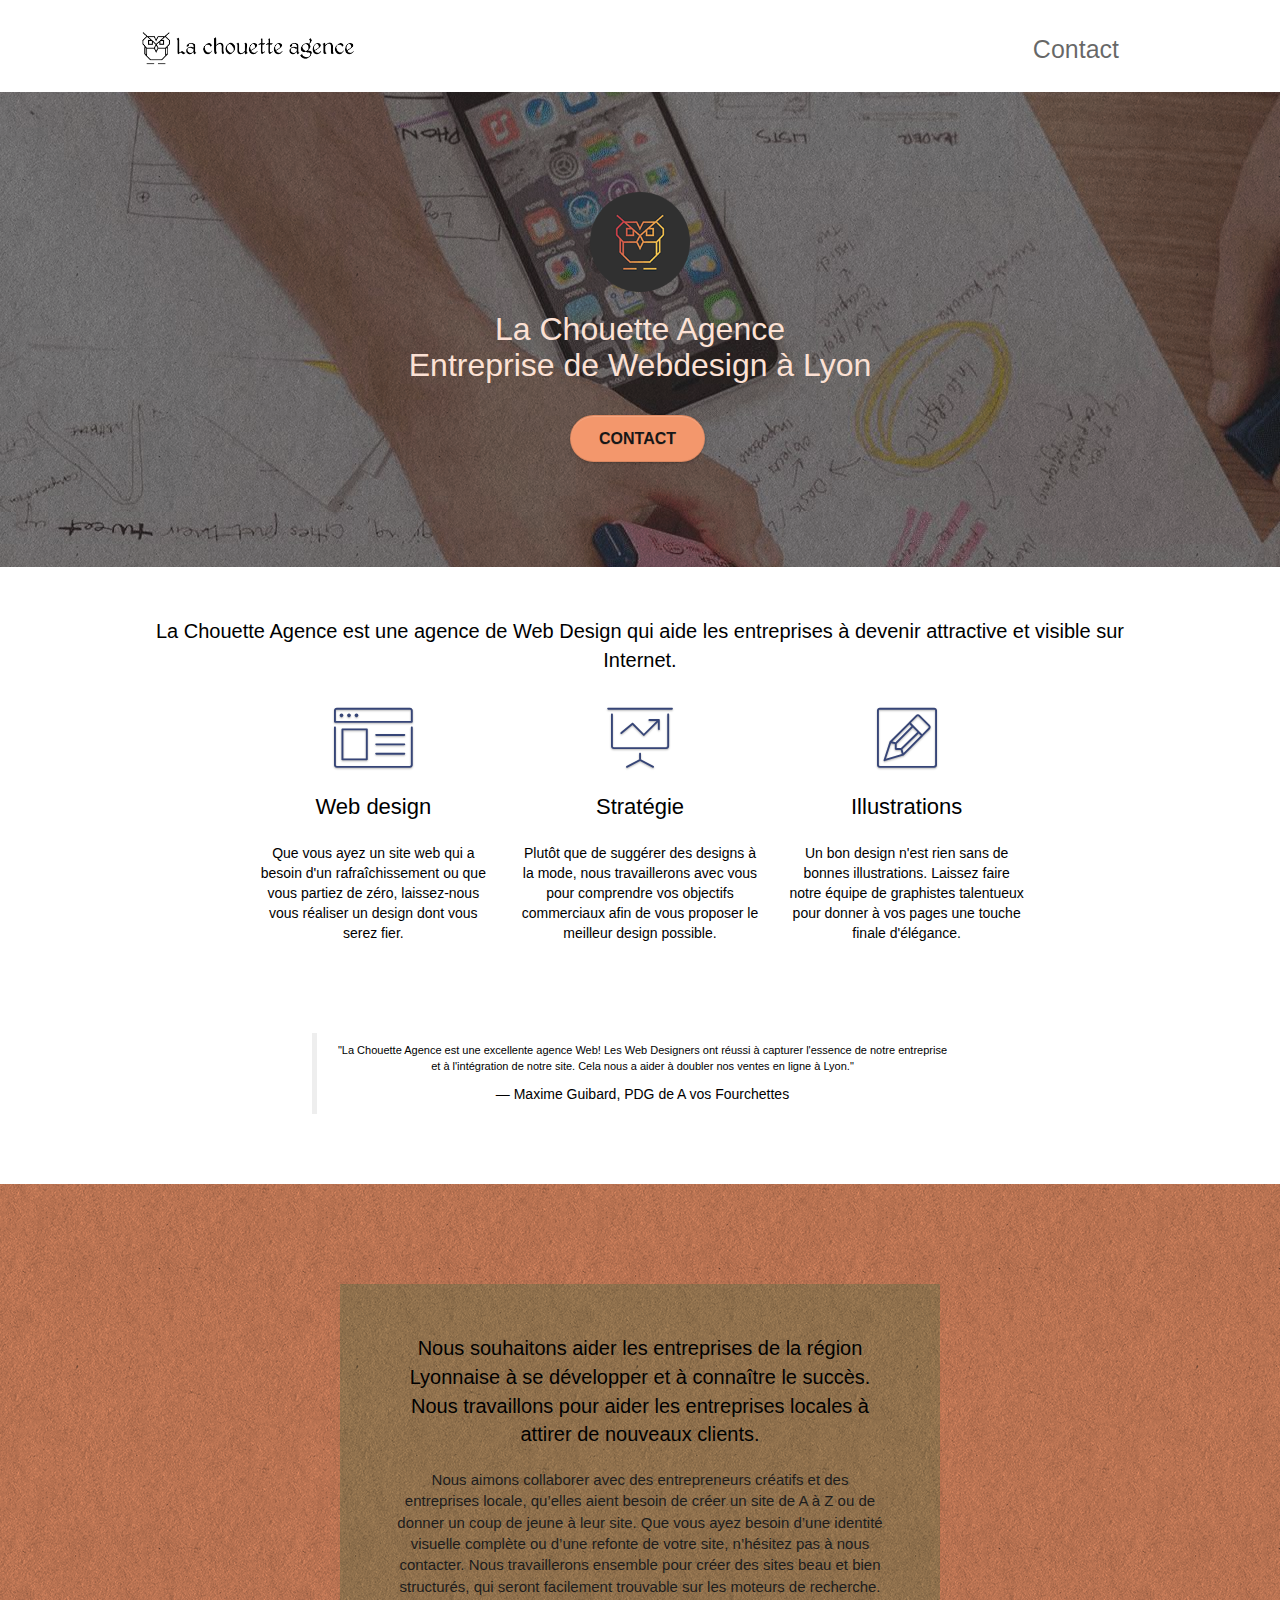
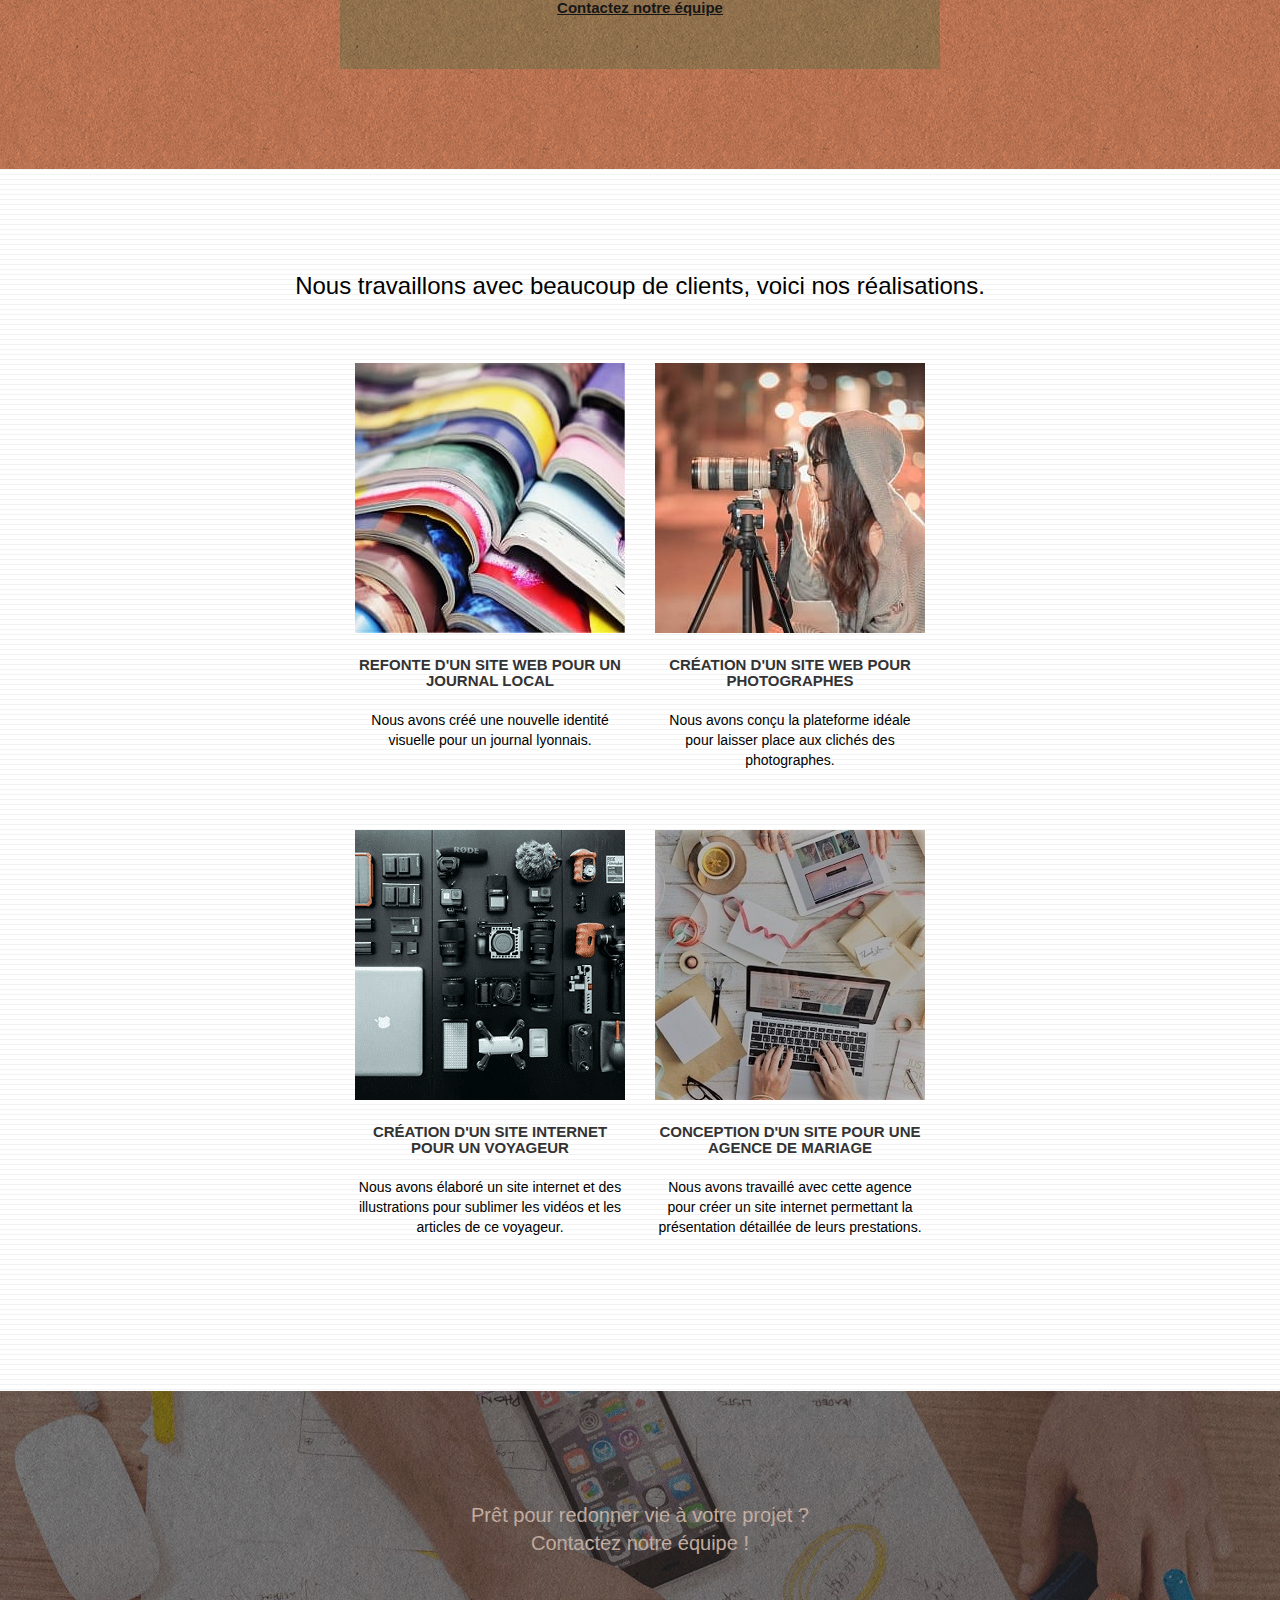
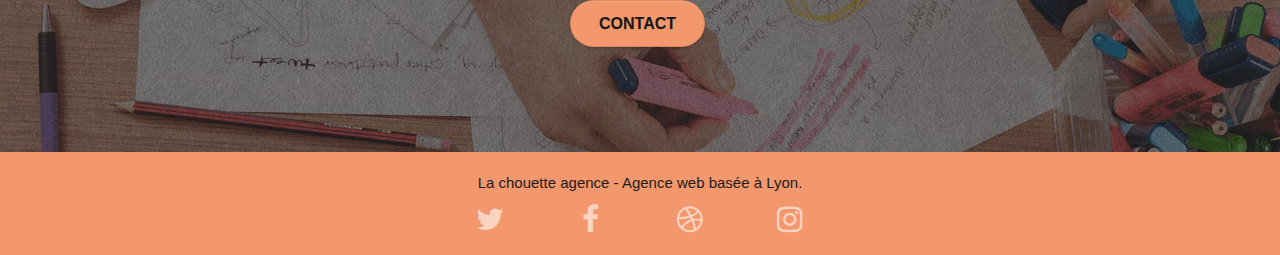
<file: modify/index.html>
<!doctype html>
<html lang="fr">

<head>
	<meta charset="utf-8">
	<meta name="description" content="La Chouette Agence | Agence de Web Design sur Lyon qui aide les entreprises à devenir attractive et visible sur Internet">
	<meta name="viewport" content="width=device-width, initial-scale=1.0">
	<link rel="canonical" href="https://sheleril.github.io/La-chouette-agence/modify/index.html">
	<link rel="apple-touch-icon" sizes="180x180" href="./img/apple-touch-icon.png">
	<link rel="icon" type="image/png" sizes="32x32" href="./img/favicon-32x32.png">
	<link rel="icon" type="image/png" sizes="16x16" href="./img/favicon-16x16.png">
	<link rel="manifest" href="./img/site.webmanifest">

	<!--Link Preload-->
	<link rel="preload" href="./css/bootstrap.css" as="style">
	<link rel="preload" href="../modify/css/css-min.css" as="style">
	<link rel="preload" href="./css/font-awesome.css" as="style">
	<link rel="preload" href="./css/et-line.css" as="style">
	<!--Link Preload End-->
	<link rel="stylesheet" type="text/css" href="./css/bootstrap.css">
	<link rel="stylesheet" type="text/css" href="../modify/css/css-min.css">
	<link rel="stylesheet" type="text/css" href="./css/font-awesome.css">
	<link rel="stylesheet" type="text/css" href="./css/et-line.css">

	<!-- Social Network Card -->

	<meta property="og:title" content="La Chouette Agence">
	<meta property="og:description" content="La chouette agence est une agence de Web Design basée sur Lyon qui aide les entreprises à devenir attractives et visible sur Internet">
	<meta property="og:image" content="../img/logo.png">
	<meta property="og:url" content="https://sheleril.github.io/La-chouette-agence/modify">

	<meta name="twitter:title" content="La Chouette Agence">
	<meta name="twitter:description" content="La chouette agence est une agence de Web Design basée sur Lyon qui aide les entreprises à devenir attractives et visible sur Internet">
	<meta name="twitter:image" content="../img/logo.png">
	<meta name="twitter:card" content="La_Chouette_Agence">

	<!--Social Network Card End-->


	<script src="./js/jquery-2.1.0.js" defer></script>
	<script src="./js/bootstrap.js" defer></script>
	<script src="./js/blocs.js" defer></script>
	<script src="./js/jquery.touchSwipe.js" defer></script>
	<!--<script src="./js/gmaps.js" defer></script>-->

	<title>La Chouette Agence | Agence de Web Design</title>


	<!-- Analytics -->
	<!-- Analytics END -->

</head>

<body>
	<!-- Principal conteneur -->
	<div class="page-container">

		<!-- bloc-0 -->
		<header class="bloc bgc-white l-bloc " id="bloc-0">
			<div class="container bloc-sm">
				<nav class="navbar row">
					<div class="navbar-header">
						<a class="navbar-brand" href="index.html">
							<img src="img/la-chouette-agence.png" alt="La Chouette Agence bannière de l'entreprise Lyonnaise" height="40" /></a>
						<button id="nav-toggle" type="button" class="ui-navbar-toggle navbar-toggle" data-toggle="collapse" data-target=".navbar-1">
							<span class="sr-only">Toggle navigation</span><span class="icon-bar"></span>
							<span class="icon-bar"></span><span class="icon-bar"></span>
						</button>
					</div>
					<div class="collapse navbar-collapse navbar-1 special-dropdown-nav">
						<ul class="site-navigation nav navbar-nav">
							<li><a href="contact.html">Contact</a></li>
						</ul>
					</div>
				</nav>
			</div>
		</header>
		<!-- bloc-0 END -->

		<!-- bloc-1-presentation -->
		<main>
			<section class="bloc bgc-dark-slate-blue bg-banniere d-bloc bg-t-edge bloc-bg-texture texture-paper b-parallax" id="bloc-1-hero">
				<div class="container bloc-lg">
					<div class="row tight-width-whitespace">
						<div class="col-sm-12">
							<img src="img/logo.png" class="center-block image-resize-mode" width="100" alt="Logo de la Chouette Agence" />
							<h1 class="text-center hero-bloc-text tc-white h1">
								La Chouette Agence <br /> Entreprise de Webdesign à Lyon
							</h1>
							<div class="text-center">
								<a href="contact.html" class="btn btn-lg btn-clean btn-rd cta-hero btn-atomic-tangerine" id="cta-hero">Contact</a>
							</div>
						</div>
					</div>
				</div>
			</section>
			<!-- bloc-1-presentation END -->

			<!-- bloc-2-services -->
			<article class="bloc bgc-white l-bloc" id="bloc-2-services">
				<div class="container bloc-md">
					<div class="row">
						<aside class="col-sm-12 text-center">
							<p class="first-p">
								La Chouette Agence est une agence de Web Design qui aide les entreprises à devenir
								attractive et visible sur Internet.
							</p>
						</aside>
					</div>
					<div class="row voffset-lg med-width-whitespace">
						<section class="col-sm-4">
							<div class="text-center">
								<span class="et-icon-browser sm-shadow icon-dark-slate-blue icons icon-lg"></span>
							</div>
							<h2 class="mg-md text-center">
								Web design
							</h2>
							<p class="text-center galerie">
								Que vous ayez un site web qui a besoin d'un rafraîchissement ou que vous partiez de
								zéro, laissez-nous vous réaliser un design dont vous serez fier.
							</p>
						</section>
						<section class="col-sm-4">
							<div class="text-center">
								<span class="et-icon-presentation sm-shadow icon-dark-slate-blue icons icon-lg"></span>
							</div>
							<h2 class="mg-md text-center">
								Stratégie
							</h2>
							<p class="text-center galerie">
								Plutôt que de suggérer des designs à la mode, nous travaillerons avec vous pour comprendre
								vos objectifs commerciaux afin de vous proposer le meilleur design possible.
							</p>
						</section>
						<section class="col-sm-4">
							<div class="text-center">
								<span class="et-icon-edit sm-shadow icon-dark-slate-blue icons icon-lg"></span>
							</div>
							<h2 class="mg-md text-center">
								Illustrations
							</h2>
							<p class="text-center galerie">
								Un bon design n'est rien sans de bonnes illustrations. Laissez faire notre équipe de
								graphistes talentueux pour donner à vos pages une touche finale d'élégance.
							</p>
						</section>
					</div>
					<section class="row voffset-lg voffset">
						<div class="col-xs-12 col-md-8 col-md-offset-2 text-center">
							<blockquote>
								<p>
									"La Chouette Agence est une excellente agence Web! Les Web Designers ont réussi à
									capturer l'essence de notre entreprise et à l'intégration de notre site. Cela nous a
									aider à doubler nos ventes en ligne à Lyon."
								</p>
								<footer>Maxime Guibard, PDG de A vos Fourchettes</footer>
							</blockquote>
						</div>
					</section>
				</div>
			</article>
			<!-- bloc-2-services END -->

			<!-- bloc-3-what-i-do -->
			<article
				class="bloc tc-white bgc-atomic-tangerine bg-presentation d-bloc bloc-bg-texture texture-paper b-parallax" id="bloc-3-what-i-do">
				<div class="container bloc-lg">
					<section class="row tight-width-whitespace black-background">
						<div class="col-sm-12">
							<p class="mg-md text-center tc-white">
								Nous souhaitons aider les entreprises de la région Lyonnaise à se développer et à
								connaître
								le succès. Nous travaillons pour aider les entreprises locales à attirer de nouveaux
								clients.
							</p>
							<p class="text-center white">
								Nous aimons collaborer avec des entrepreneurs créatifs et des entreprises locale, qu’elles
								aient besoin de créer un site de A à Z ou de donner un coup de jeune à leur site. Que vous
								ayez besoin d’une identité visuelle complète ou d’une refonte de votre site, n’hésitez pas à
								nous contacter. Nous travaillerons ensemble pour créer des sites beau et bien structurés,
								qui seront facilement trouvable sur les moteurs de recherche. <br/>
								<a class="ltc-white bold-link" href="contact.html">Contactez notre équipe</a>
							</p>
						</div>
					</section>
				</div>
			</article>
			<!-- bloc-3-what-i-do END -->

			<!-- bloc-4-portfolio -->
			<article class="bloc bgc-white bg-lines-h2-bg bg-repeat l-bloc" id="bloc-4-portfolio">
				<div class="container bloc-lg">
					<div class="row">
						<aside class="col-sm-12 text-center">
							<p class="second-p">
								Nous travaillons avec beaucoup de clients, voici nos réalisations.
							</p>
						</aside>
					</div>
					<div class="row tight-width-whitespace portfolio-row">
						<section class="col-sm-6">
							<a href="#" data-lightbox="img/book.png" data-gallery-id="gallery-1" data-caption="Refonte d'un site web pour un journal local" data-frame="snapshot-lb">
								<img src="img/book.png" alt="couverture de livre" class="img-responsive portfolio-thumb" /></a>
							<h3 class="mg-md text-center">
								Refonte d'un site web pour un journal local
							</h3>
							<p class="text-center galerie">
								Nous avons créé une nouvelle identité visuelle pour un journal lyonnais.
							</p>
						</section>
						<section class="col-sm-6">
							<a href="#" data-lightbox="img/photographe.png" data-gallery-id="gallery-1" data-caption="Création d'un site web pour photographes" data-frame="snapshot-lb">
								<img src="img/photographe.png" class="img-responsive portfolio-thumb" alt="photographie" /></a>
							<h3 class="mg-md text-center">
								Création d'un site web pour photographes
							</h3>
							<p class="text-center galerie">
								Nous avons conçu la plateforme idéale pour laisser place aux clichés des photographes.
							</p>
						</section>
					</div>
					<div class="row tight-width-whitespace portfolio-row">
						<section class="col-sm-6">
							<a href="#" data-lightbox="img/pack.png" data-gallery-id="gallery-1" data-caption="Création d'un site internet pour un voyageur" data-frame="snapshot-lb">
								<img src="img/pack.png" class="img-responsive portfolio-thumb" alt="Matériel de photographie Starter Pack" />
							</a>
							<h3 class="mg-md text-center">
								Création d'un site internet pour un voyageur
							</h3>
							<p class="text-center galerie">
								Nous avons élaboré un site internet et des illustrations pour sublimer les vidéos et les
								articles de ce voyageur.
							</p>
						</section>
						<section class="col-sm-6">
							<a href="#" data-lightbox="img/bureau.jpg" data-gallery-id="gallery-1" data-caption="Conception d'un site pour une agence de mariage" data-frame="snapshot-lb">
								<img src="img/bureau.jpg" class="img-responsive portfolio-thumb" alt="bureau de travail collaboration" />
							</a>
							<h3 class="mg-md text-center">
								Conception d'un site pour une agence de mariage
							</h3>
							<p class="text-center galerie">
								Nous avons travaillé avec cette agence pour créer un site internet permettant la
								présentation détaillée de leurs prestations.
							</p>
						</section>
					</div>
				</div>
			</article>
			<!-- bloc-4-portfolio END -->

			<!-- bloc-5-cta -->
			<article class="bloc bgc-dark-slate-blue bg-banniere d-bloc bloc-bg-texture texture-paper" id="bloc-5-cta">
				<div class="container bloc-lg">
					<section class="row">
						<p class="mg-md text-center tc-white color-h">
							Prêt pour redonner vie à votre projet ?<br>Contactez notre équipe !
						</p>
						<div class="col-sm-12 text-center">
							<a href="contact.html" class="btn btn-atomic-tangerine btn-clean btn-rd btn-lg cta-hero">Contact</a>
						</div>
					</section>
				</div>
			</article>
		</main>
		<!-- bloc-5-cta END -->

		<!-- Footer - bloc-8 -->
		<footer class="bloc bgc-atomic-tangerine d-bloc" id="bloc-8">
			<div class="container bloc-sm">
				<div class="row">
					<div class="col-sm-12">
						<p class="text-center white">
							La chouette agence - Agence web basée à Lyon.
						</p>
						<nav class="row row-no-gutters social">
							<div class="col-sm-3">
								<div class="text-center">
									<a class="social" href="http://twitter.com" aria-label="Twitter">
										<span class="fa fa-twitter icon-md"></span>
									</a>
								</div>
							</div>
							<div class="col-sm-3">
								<div class="text-center">
									<a class="social" href="http://facebook.com" aria-label="Facebook">
										<span class="fa fa-facebook icon-md"></span>
									</a>
								</div>
							</div>
							<div class="col-sm-3">
								<div class="text-center">
									<a class="social" href="http://dribbble.com" aria-label="Dribbble">
										<span class="fa fa-dribbble icon-md"></span>
									</a>
								</div>
							</div>
							<div class="col-sm-3">
								<div class="text-center">
									<a class="social" href="http://instagram.com" aria-label="Instagram">
										<span class="fa fa-instagram icon-md"></span>
									</a>
								</div>
							</div>
						</nav>
					</div>
				</div>
			</div>
		</footer>
		<!-- Footer - bloc-8 END -->

	</div>
	<!-- Principal conteneur END -->


</body>

</html>
</file>
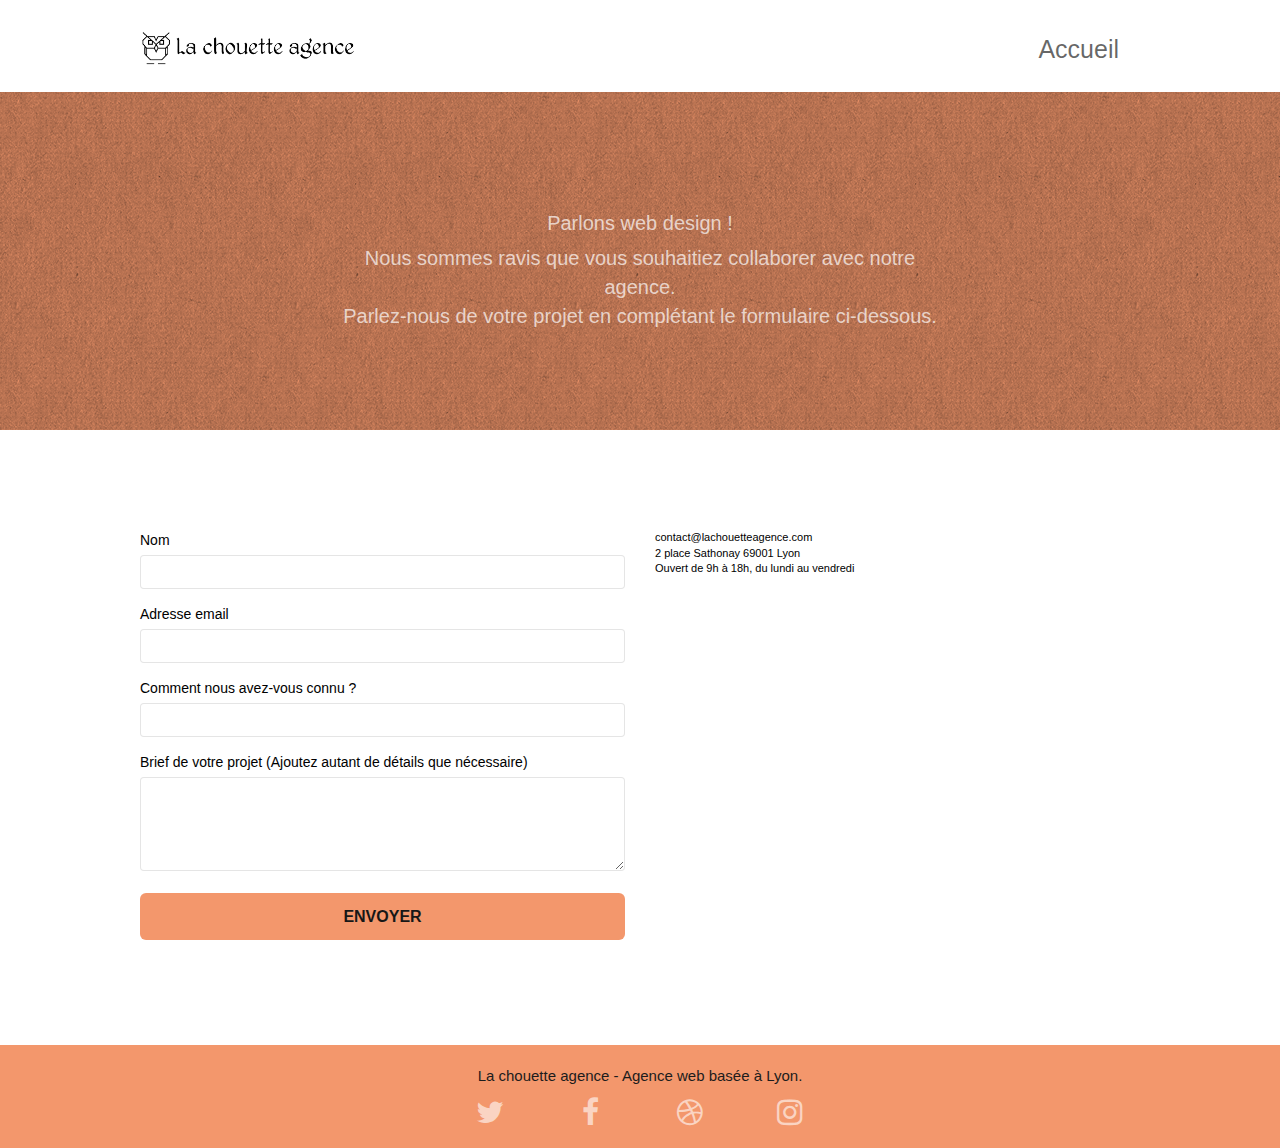
<file: modify/contact.html>
<!doctype html>
<html lang="fr">
<head>

    <meta charset="utf-8">
    <meta name="description" content="Agence de Web Design sur Lyon qui aide les entreprises à devenir attractive et visible sur Internet, prennez contact avec nous">
    <meta name="viewport" content="width=device-width, initial-scale=1.0, viewport-fit=cover">
    <link rel="apple-touch-icon" sizes="180x180" href="./img/apple-touch-icon.png">
	<link rel="icon" type="image/png" sizes="32x32" href="./img/favicon-32x32.png">
	<link rel="icon" type="image/png" sizes="16x16" href="./img/favicon-16x16.png">
	<link rel="manifest" href="./img/site.webmanifest">
	
	<!--Link Preload-->
	<link rel="preload" href="./css/bootstrap.css" as="style">
	<link rel="preload" href="../modify/css/css-min.css" as="style">
	<link rel="preload" href="./css/font-awesome.css" as="style">
	<link rel="preload" href="./css/et-line.css" as="style">
	<!--Link Preload End-->
	<link rel="stylesheet" type="text/css" href="./css/bootstrap.css">
	<link rel="stylesheet" type="text/css" href="../modify/css/css-min.css">
	<link rel="stylesheet" type="text/css" href="./css/font-awesome.css">
	<link rel="stylesheet" type="text/css" href="./css/et-line.css">

	<!-- Social Network Card -->

	<meta property="og:title" content="La Chouette Agence">
	<meta property="og:description" content="La chouette agence est une agence de Web Design basée sur Lyon qui aide les entreprises à devenir attractives et visible sur Internet">
	<meta property="og:image" content="img/picture-site">
	<meta property="og:url" content="https://sheleril.github.io/La-chouette-agence/modify">

	<meta name="twitter:title" content="La Chouette Agence">
	<meta name="twitter:description" content="La chouette agence est une agence de Web Design basée sur Lyon qui aide les entreprises à devenir attractives et visible sur Internet">
	<meta name="twitter:image" content="img/picture-site">
	<meta name="twitter:card" content="La_Chouette_Agence">

	<!--Social Network Card End-->
	
	<script src="./js/jquery-2.1.0.js" defer></script>
	<script src="./js/bootstrap.js" defer></script>
	<script src="./js/blocs.js" defer></script>
	<script src="./js/jqBootstrapValidation.js" defer></script>
	<script src="./js/formHandler.js" defer></script>
    <title>Formulaire de contact La Chouette Agence</title>

    
<!-- Analytics -->
 
<!-- Analytics END -->
    
</head>
<body>
<!-- Principal conteneur -->
<div class="page-container">
    
<!-- bloc-0 -->
<header class="bloc bgc-white l-bloc " id="bloc-0">
	<div class="container bloc-sm">
		<nav class="navbar row">
			<div class="navbar-header">
				<a class="navbar-brand" href="index.html"><img src="img/la-chouette-agence.png" alt="atlanta web design logo" height="40" /></a>
				<button id="nav-toggle" type="button" class="ui-navbar-toggle navbar-toggle" data-toggle="collapse" data-target=".navbar-1">
					<span class="sr-only">Toggle navigation</span><span class="icon-bar"></span><span class="icon-bar"></span><span class="icon-bar"></span>
				</button>
			</div>
			<div class="collapse navbar-collapse navbar-1 special-dropdown-nav">
				<ul class="site-navigation nav navbar-nav">
					<li>
						<a href="index.html">Accueil</a>
					</li>
				</ul>
			</div>
		</nav>
	</div>
</header>
<!-- bloc-0 END -->

<!-- bloc-6 -->
<main>
<section class="bloc bg-dots-bg bg-repeat bgc-atomic-tangerine d-bloc bloc-bg-texture texture-paper" id="bloc-6">
	<div class="container bloc-lg">
		<div class="row">
			<article class="col-sm-12">
				<h1 class="text-center hero-bloc-text tc-white">
					Parlons web design !
				</h1>
				<p class="text-center mg-lg tc-white tight-width-whitespace">
					Nous sommes ravis que vous souhaitiez collaborer avec notre agence.<br>
					Parlez-nous de votre projet en complétant le formulaire ci-dessous.
				</p>
			</article>
		</div>
	</div>
</section>
<!-- bloc-6 END -->

<!-- bloc-7 -->
<section class="bloc bgc-white l-bloc" id="bloc-7">
	<div class="container bloc-lg">
		<div class="row">
			<div class="col-sm-6">
				<form id="form_1" novalidate>
					<div class="form-group">
						<label for="name">
							Nom <br/>
						</label>
						<input id="name" class="form-control" required />
					</div>
					<div class="form-group">
						<label for="email">
							Adresse email <br/>
						</label>
						<input id="email" class="form-control" type="email" required />
					</div>
					<div class="form-group">
						<label for="input_504">
							Comment nous avez-vous connu ? <br/>
						</label>
						<input class="form-control" type="email" required id="input_504" />
					</div>
					<div class="form-group">
						<label for="message">
							Brief de votre projet (Ajoutez autant de détails que nécessaire)<br>
						</label>
						<textarea id="message" class="form-control" rows="4" cols="50" required></textarea>
					</div> 
					<button class="bloc-button btn btn-lg btn-block cta-hero btn-atomic-tangerine" type="submit">
						Envoyer
					</button>
				</form>
			</div>
			<div class="col-sm-6">
				<p>
					contact@lachouetteagence.com<br>2 place Sathonay 69001 Lyon<br>Ouvert de 9h à 18h, du lundi au vendredi
				</p>
			</div>
		</div>
	</div>
</section>
</main>
<!-- bloc-7 END -->

<!-- ScrollToTop Button -->
<a class="bloc-button btn btn-d scrollToTop" onclick="scrollToTarget('1')"><span class="fa fa-chevron-up"></span></a>
<!-- ScrollToTop Button END-->


<!-- Footer - bloc-8 -->
<footer class="bloc bgc-atomic-tangerine d-bloc" id="bloc-8">
	<div class="container bloc-sm">
		<div class="row">
			<div class="col-sm-12">
				<p class="text-center white">
					La chouette agence - Agence web basée à Lyon.
				</p>
				<nav class="row row-no-gutters social">
					<div class="col-sm-3">
						<div class="text-center">
							<a class="social" href="http://twitter.com" aria-label="Twitter"><span class="fa fa-twitter icon-md"></span></a>
						</div>
					</div>
					<div class="col-sm-3">
						<div class="text-center">
							<a class="social" href="http://facebook.com" aria-label="Facebook"><span class="fa fa-facebook icon-md"></span></a>
						</div>
					</div>
					<div class="col-sm-3">
						<div class="text-center">
							<a class="social" href="http://dribbble.com" aria-label="Dribbble"><span class="fa fa-dribbble icon-md"></span></a>
						</div>
					</div>
					<div class="col-sm-3">
						<div class="text-center">
							<a class="social" href="http://instagram.com" aria-label="Instagram"><span class="fa fa-instagram icon-md"></span></a>
						</div>
					</div>
				</nav>
			</div>
		</div>
	</div>
</footer>
<!-- Footer - bloc-8 END -->


</div>
<!-- Principal conteneur END -->
    

</body>
</html>
</file>
<file: modify/css/css-min.css>
body{margin:0;padding:0;background:#FFF;overflow-x:hidden;-webkit-font-smoothing:antialiased;-moz-osx-font-smoothing:grayscale}a,button{transition:all .3s ease-in-out;outline:none!important}a:hover{text-decoration:none;cursor:pointer}#page-loading-blocs-notifaction{position:fixed;top:0;bottom:0;width:100%;z-index:100000;background:#FFF url(../img/pageload-spinner.gif) no-repeat center center}.bloc{clear:both;background:50% 50% no-repeat;padding:0 50px;-webkit-background-size:cover;-moz-background-size:cover;-o-background-size:cover;background-size:cover;position:relative}.bloc .container{padding-left:0;padding-right:0}.bloc-lg{padding:100px 50px}.bloc-md{padding:50px}.bloc-sm{padding:20px 50px}.bg-center,.bg-l-edge,.bg-r-edge,.bg-t-edge,.bg-b-edge,.bg-tl-edge,.bg-bl-edge,.bg-tr-edge,.bg-br-edge,.bg-repeat{-webkit-background-size:auto!important;-moz-background-size:auto!important;-o-background-size:auto!important;background-size:auto!important}.bg-repeat{background:repeat}.bg-t-edge{background:top no-repeat}.bloc-bg-texture::before{content:"";background-size:2px 2px;position:absolute;top:0;bottom:0;left:0;right:0}.texture-paper::before{background:url(../img/texture-paper.png);background-size:280px 280px}.b-parallax{background-attachment:fixed}.d-bloc{color:rgba(255,255,255,.7)}.d-bloc .a-btn,.d-bloc .navbar a,.d-bloc .navbar-brand,.d-bloc a .icon-sm,.d-bloc a .icon-md,.d-bloc a .icon-lg,.d-bloc a .icon-xl,.d-bloc h1 a,.d-bloc h2 a,.d-bloc h3 a,.d-bloc h4 a,.d-bloc h5 a,.d-bloc h6 a,.d-bloc p a{color:rgba(255,255,255,.6)}.d-bloc .a-btn:hover,.d-bloc .navbar a:hover,.d-bloc .navbar-brand:hover,.d-bloc a:hover .icon-sm,.d-bloc a:hover .icon-md,.d-bloc a:hover .icon-lg,.d-bloc a:hover .icon-xl,.d-bloc h1 a:hover,.d-bloc h2 a:hover,.d-bloc h3 a:hover,.d-bloc h4 a:hover,.d-bloc h5 a:hover,.d-bloc h6 a:hover,.d-bloc p a:hover{color:rgba(255,255,255,1)}.d-bloc .panel{color:rgba(0,0,0,.5)}.d-bloc .panel .a-btn{color:rgba(0,0,0,.6)}.d-bloc .panel .a-btn:hover{color:rgba(0,0,0,1)}.d-bloc .panel button:hover,.l-bloc button:hover{color:rgba(0,0,0,.7)}.d-bloc .panel .a-btn,.l-bloc .a-btn,.l-bloc .navbar a,.l-bloc .navbar-brand,.l-bloc a .icon-sm,.l-bloc a .icon-md,.l-bloc a .icon-lg,.l-bloc a .icon-xl,.l-bloc h1 a,.l-bloc h2 a,.l-bloc h3 a,.l-bloc h4 a,.l-bloc h5 a,.l-bloc h6 a,.l-bloc p a{color:rgba(0,0,0,.6)}.d-bloc .panel .a-btn:hover,.l-bloc .a-btn:hover,.l-bloc .navbar a:hover,.l-bloc .navbar-brand:hover,.l-bloc a:hover .icon-sm,.l-bloc a:hover .icon-md,.l-bloc a:hover .icon-lg,.l-bloc a:hover .icon-xl,.l-bloc h1 a:hover,.l-bloc h2 a:hover,.l-bloc h3 a:hover,.l-bloc h4 a:hover,.l-bloc h5 a:hover,.l-bloc h6 a:hover,.l-bloc p a:hover{color:rgba(0,0,0,1)}.l-bloc .navbar-toggle .icon-bar{color:rgba(0,0,0,.6)}.voffset{margin-top:30px}.voffset-lg{margin-top:80px}.row-no-gutters{margin-right:0;margin-left:0}.row.row-no-gutters>[class^="col-"],.row.row-no-gutters>[class*=" col-"]{padding-right:0;padding-left:0}#bloc-1-hero h1{font-size:32px}.navbar{margin-bottom:0;z-index:1}.navbar-brand{height:auto;padding:3px 15px;font-size:25px;font-weight:400;font-weight:600;line-height:44px}.navbar-brand img{max-height:200px;margin:0 5px 0 0;display:inline}.navbar-brand img[src$=svg]{min-width:100px}.navbar .nav{padding-top:2px;float:right;z-index:1;list-style:none}.nav>li{float:left;margin-top:4px;font-size:16px}.navbar-nav .open .dropdown-menu>li>a{text-align:inherit}.nav>li a:hover,.nav>li a:focus{background:transparent}.navbar-toggle{margin:10px 10px 0 0;border:0}.navbar-toggle:hover{background:transparent!important}.navbar-toggle .icon-bar{background-color:rgba(0,0,0,.5);width:26px}.nav-invert .navbar .nav{float:left}.nav-invert .navbar-header,.nav-invert .navbar-brand{float:right;position:relative;z-index:2}@media (min-width:768px){.site-navigation{position:absolute;top:50%;right:20px;transform:translate(0,-50%);-webkit-transform:translateY(-50%)}.nav>li .dropdown-menu a,.nav>li .dropdown-menu a:hover{color:#484848}.nav-invert .site-navigation{left:0;right:0}}.nav>li>.dropdown a{background:none!important;display:block;padding:14px 15px}.dropdown-menu .dropdown-menu{top:-8px;left:100%}.dropdown-menu .dropmenu-flow-right{top:100%;left:0;margin-left:-1px;border-top-left-radius:0;border-top-right-radius:0}.dropdown-menu .dropdown span{border:4px solid #000;border-top-color:transparent;border-right-color:transparent;border-bottom-color:transparent;margin:6px -5px 0 0!important;float:right}.mg-md{margin-top:10px;margin-bottom:20px;color:#000}.mg-lg{margin-top:10px;margin-bottom:40px}.btn{margin:0 5px 5px 0}.btn-d,.btn-d:hover,.btn-d:focus{color:#FFF;background:rgba(0,0,0,.3)}button{outline:none!important}.btn-rd{border-radius:40px}.btn-clean{border:1px solid rgba(0,0,0,.08);border-bottom-color:rgba(0,0,0,.1);text-shadow:0 1px 0 rgba(0,0,1,.1);box-shadow:0 1px 3px rgba(0,0,1,.25),inset 0 1px 0 0 rgba(255,255,255,.15)}.icon-md{font-size:30px!important}.icon-lg{font-size:60px!important}.sm-shadow{text-shadow:0 1px 2px rgba(0,0,0,.3)}.form-control{border-color:rgba(0,0,0,.1);box-shadow:none}.scrollToTop{width:40px;height:40px;position:fixed;bottom:20px;right:20px;opacity:0;z-index:500;transition:all .3s ease-in-out}.scrollToTop span{margin-top:6px}.showScrollTop{font-size:14px;opacity:1}a[data-lightbox]{position:relative;display:block;text-align:center}a[data-lightbox]:hover::before{content:"+";font-family:"HelveticaNeue-Light","Helvetica Neue Light","Helvetica Neue",Helvetica,Arial;font-size:32px;width:50px;height:50px;margin-left:-25px;border-radius:50%;background:rgba(0,0,0,.6);color:#FFF;font-weight:100;z-index:1;position:absolute;top:50%;transform:translateY(-50%);-webkit-transform:translateY(-50%)}a[data-lightbox]:hover img{opacity:.6;-webkit-animation-fill-mode:none;animation-fill-mode:none}#lightbox-modal{display:flex;align-items:center}#lightbox-modal .modal-dialog{width:90%;max-width:900px;margin:0 auto 0}#lightbox-modal .modal-dialog img{max-height:90vh;margin:0 auto}.lightbox-caption{padding:20px;color:#FFF;background:rgba(0,0,0,.5);position:absolute;left:15px;right:15px;bottom:5px}.close-lightbox{color:#FFF;font-size:30px;position:absolute;top:20px;right:20px;z-index:20;background:rgba(0,0,0,.5);border:none;line-height:30px;padding:0 9px 5px;opacity:.3}.close-lightbox:hover,.next-lightbox:hover,.prev-lightbox:hover{opacity:1;color:#FFF}.next-lightbox,.prev-lightbox{font-size:20px;color:rgba(255,255,255,.9);background:rgba(0,0,0,.5);transition:all .2s ease-in-out;position:absolute;top:45%;z-index:1;opacity:.4}.next-lightbox{padding:6px 8px 1px 13px;right:25px}.prev-lightbox{padding:6px 13px 1px 10px;left:25px}.snapshot-lb .modal-body{padding-bottom:45px}.snapshot-lb .lightbox-caption{padding:0;color:rgba(0,0,0,.5);background:none}h1,h2,h3,h4,h5,h6,p,label,.btn,a{font-family:"helvetica";font-weight:400}.container{max-width:1000px}.hero-bloc-text{font-size:38px}.hero-bloc-text-sub{font-size:36px}.statement-bloc-text{line-height:26px;font-style:italic;font-size:20px;text-align:center;font-weight:lighter;max-width:520px;margin:auto auto auto auto}p{font-size:11px}.tight-width-whitespace{max-width:600px;margin:auto auto auto auto}.h1{font-size:20px;font-family:"Open Sans"}.cta-hero{margin-top:22px;color:#171717!important;text-transform:uppercase;padding:12px 28px 12px 28px;font-size:16px;font-weight:700}.social{max-width:400px;margin:auto auto auto auto}h2{font-size:22px;line-height:1.4em}h3{font-size:15px;text-transform:uppercase;font-weight:700;color:#333333!important}.med-width-whitespace{max-width:800px;margin:auto auto auto auto;box-shadow:0 0 0 #000}h4{color:#333333!important}.icons{margin-bottom:14px;margin-top:24px}.white{color:#1C1C1C;font-size:15px}.portfolio-thumb{margin-bottom:24px}.portfolio-row{margin-bottom:44px;margin-top:50px}.avatar{box-shadow:0 4px 9px rgba(0,0,0,.3)}.black-background{background-color:rgba(165,147,99,.7);padding:40px 40px 40px 40px}.bold-link{font-weight:900;text-decoration:underline!important}.bgc-white{background-color:#FFF;color:#000}.bgc-dark-slate-blue{background-color:#364577}.bgc-atomic-tangerine{background-color:#F3976C}.tc-white{font-size:20px}.btn-atomic-tangerine{background:#F3976C;color:#171717!important}.btn-atomic-tangerine:hover{background:#c27956!important;color:#171717!important}.ltc-white{color:#171717!important}.ltc-white:hover{color:#cccccc!important}.ltc-atomic-tangerine{color:#F3976C!important}.ltc-atomic-tangerine:hover{color:#c27956!important}.icon-dark-slate-blue{color:#364577!important;border-color:#364577!important}.bg-dots-bg{background-image:url(../img/dots-bg.png)}.bg-lines-h2-bg{background-image:url(../img/lines-h2-bg.png)}.bg-banniere{background-image:url(../img/la-chouette-agence-banniere.jpg)}.bg-presentation{background-image:url(../img/image-de-presentation.jpg)}@media (max-width:1024px){.bloc{padding-left:20px;padding-right:20px}.bloc.full-width-bloc,.bloc-tile-2.full-width-bloc .container,.bloc-tile-3.full-width-bloc .container,.bloc-tile-4.full-width-bloc .container{padding-left:0;padding-right:0}}@media (max-width:992px) and (min-width:768px){.navbar .nav{max-width:80%}.nav-center.navbar .nav{max-width:100%}}@media only screen and (min-width:768px) and (max-width:1024px) and (orientation:landscape){.b-parallax{background-attachment:scroll}}@media only screen and (min-width:1024px) and (max-width:1366px) and (-webkit-min-device-pixel-ratio:1.5){.b-parallax{background-attachment:scroll}}@media (max-width:991px){.container{width:100%}.b-parallax{background-attachment:scroll}.page-container,#hero-bloc{overflow-x:hidden;position:relative}}.bloc-group,.bloc-group .bloc{display:block;width:100%}.bloc-fill-screen .fill-bloc-top-edge,.bloc-fill-screen .fill-bloc-bottom-edge{padding:0 20px}@media (max-width:767px){.page-container{overflow-x:hidden;position:relative}h1,h2,h3,h4,h5,h6,p,#disqus_thread{padding-left:10px!important;padding-right:10px!important}.b-parallax{background-attachment:scroll}.navbar .nav{padding-top:0;border-top:1px solid rgba(0,0,0,.2);float:none!important}.navbar.row{margin-left:0;margin-right:0}.site-navigation{position:inherit;transform:none;-webkit-transform:none;-ms-transform:none}.nav>li{margin-top:0;border-bottom:1px solid rgba(0,0,0,.1);background:rgba(0,0,0,.05);text-align:left;padding-left:15px;width:100%}.nav>li:hover{background:rgba(0,0,0,.08)}.dropdown .dropdown a .caret{float:none;margin:5px 0 0 10px!important;border:4px solid #000;border-bottom-color:transparent;border-right-color:transparent;border-left-color:transparent}#hero-bloc .navbar .nav{background:rgba(0,0,0,.8)}#hero-bloc .navbar .nav a{color:rgba(255,255,255,.6)}.hero{padding:50px 0}.hero-nav{left:-1px;right:-1px}.navbar-collapse{padding:0;overflow-x:hidden;-webkit-box-shadow:none;box-shadow:none}.navbar-brand img{max-height:40px;width:auto}.nav-invert .navbar-header{float:none;width:100%}.nav-invert .navbar-toggle{float:left;margin-left:10px}.bloc{padding-left:0;padding-right:0}.bloc-xxl,.bloc-xl,.bloc-lg{padding:40px 0}.bloc-sm,.bloc-md{padding-left:0;padding-right:0}.bloc-tile-2 .container,.bloc-tile-3 .container,.bloc-tile-4 .container,.bloc-fill-screen .fill-bloc-top-edge,.bloc-fill-screen .fill-bloc-bottom-edge{padding-left:0;padding-right:0}.a-block{padding:0 10px}.btn-dwn{display:none}.voffset{margin-top:5px}.voffset-md{margin-top:20px}.voffset-lg{margin-top:30px}form{padding:5px}.close-lightbox{display:inline-block}.blocsapp-device-iphone5{background-size:216px 425px;padding-top:60px;width:216px;height:425px}.blocsapp-device-iphone5 img{width:180px;height:320px}}@media (max-width:400px){.bloc{padding-left:0;padding-right:0}}@media (max-width:767px){.bloc-mob-center-text{text-align:center}.tc-white{font-size:1.2em}.social{display:flex;justify-content:space-between}}.navbar a{text-decoration:none}.navbar-nav li{font-size:25px}.first-p{font-size:20px;color:#000}h2 .mg-md.text-center{color:#000}p .text-center.galerie{color:#000}@media screen and (max-width:767px){.first-p{font-size:15px}}.second-p{font-size:x-large;color:#000}.galerie{font-size:unset;color:#000}blockquote footer{color:#000}.color-h{color:#FCE1D4}.h1{color:#FCE1D4;font-family:helvetica,sans-serif}
</file>
<file: modify/css/et-line.css>
@font-face{font-display:swap;font-family:et-line;src:url(../fonts/et-line.eot);src:url(../fonts/et-line.eot?#iefix) format('embedded-opentype'), url(../fonts/et-line.woff) format('woff'), url(../fonts/et-line.ttf) format('truetype'), url(../fonts/et-line.svg#et-line) format('svg');font-weight:400;font-style:normal}
.et-icon-adjustments, .et-icon-alarmclock, .et-icon-anchor, .et-icon-aperture, .et-icon-attachment, .et-icon-bargraph, .et-icon-basket, .et-icon-beaker, .et-icon-bike, .et-icon-book-open, .et-icon-briefcase, .et-icon-browser, .et-icon-calendar, .et-icon-camera, .et-icon-caution, .et-icon-chat, .et-icon-circle-compass, .et-icon-clipboard, .et-icon-clock, .et-icon-cloud, .et-icon-compass, .et-icon-desktop, .et-icon-dial, .et-icon-document, .et-icon-documents, .et-icon-download, .et-icon-dribbble, .et-icon-edit, .et-icon-envelope, .et-icon-expand, .et-icon-facebook, .et-icon-flag, .et-icon-focus, .et-icon-gears, .et-icon-genius, .et-icon-gift, .et-icon-global, .et-icon-globe, .et-icon-googleplus, .et-icon-grid, .et-icon-happy, .et-icon-hazardous, .et-icon-heart, .et-icon-hotairballoon, .et-icon-hourglass, .et-icon-key, .et-icon-laptop, .et-icon-layers, .et-icon-lifesaver, .et-icon-lightbulb, .et-icon-linegraph, .et-icon-linkedin, .et-icon-lock, .et-icon-magnifying-glass, .et-icon-map, .et-icon-map-pin, .et-icon-megaphone, .et-icon-mic, .et-icon-mobile, .et-icon-newspaper, .et-icon-notebook, .et-icon-paintbrush, .et-icon-paperclip, .et-icon-pencil, .et-icon-phone, .et-icon-picture, .et-icon-pictures, .et-icon-piechart, .et-icon-presentation, .et-icon-pricetags, .et-icon-printer, .et-icon-profile-female, .et-icon-profile-male, .et-icon-puzzle, .et-icon-quote, .et-icon-recycle, .et-icon-refresh, .et-icon-ribbon, .et-icon-rss, .et-icon-sad, .et-icon-scissors, .et-icon-scope, .et-icon-search, .et-icon-shield, .et-icon-speedometer, .et-icon-strategy, .et-icon-streetsign, .et-icon-tablet, .et-icon-target, .et-icon-telescope, .et-icon-toolbox, .et-icon-tools, .et-icon-tools-2, .et-icon-trophy, .et-icon-tumblr, .et-icon-twitter, .et-icon-upload, .et-icon-video, .et-icon-wallet, .et-icon-wine{font-family:et-line;font-style:normal;font-weight:400;font-variant:normal;text-transform:none;line-height:1;-webkit-font-smoothing:antialiased;-moz-osx-font-smoothing:grayscale;display:inline-block}
.et-icon-browser:before{content:"\e00c"}
.et-icon-presentation:before{content:"\e00e"}
.et-icon-edit:before{content:"\e01c"}
.et-icon-key:before{content:"\e02c"}
.et-icon-linkedin:before{content:"\e062"}
.et-icon-dribbble:before{content:"\e063"}
</file>
